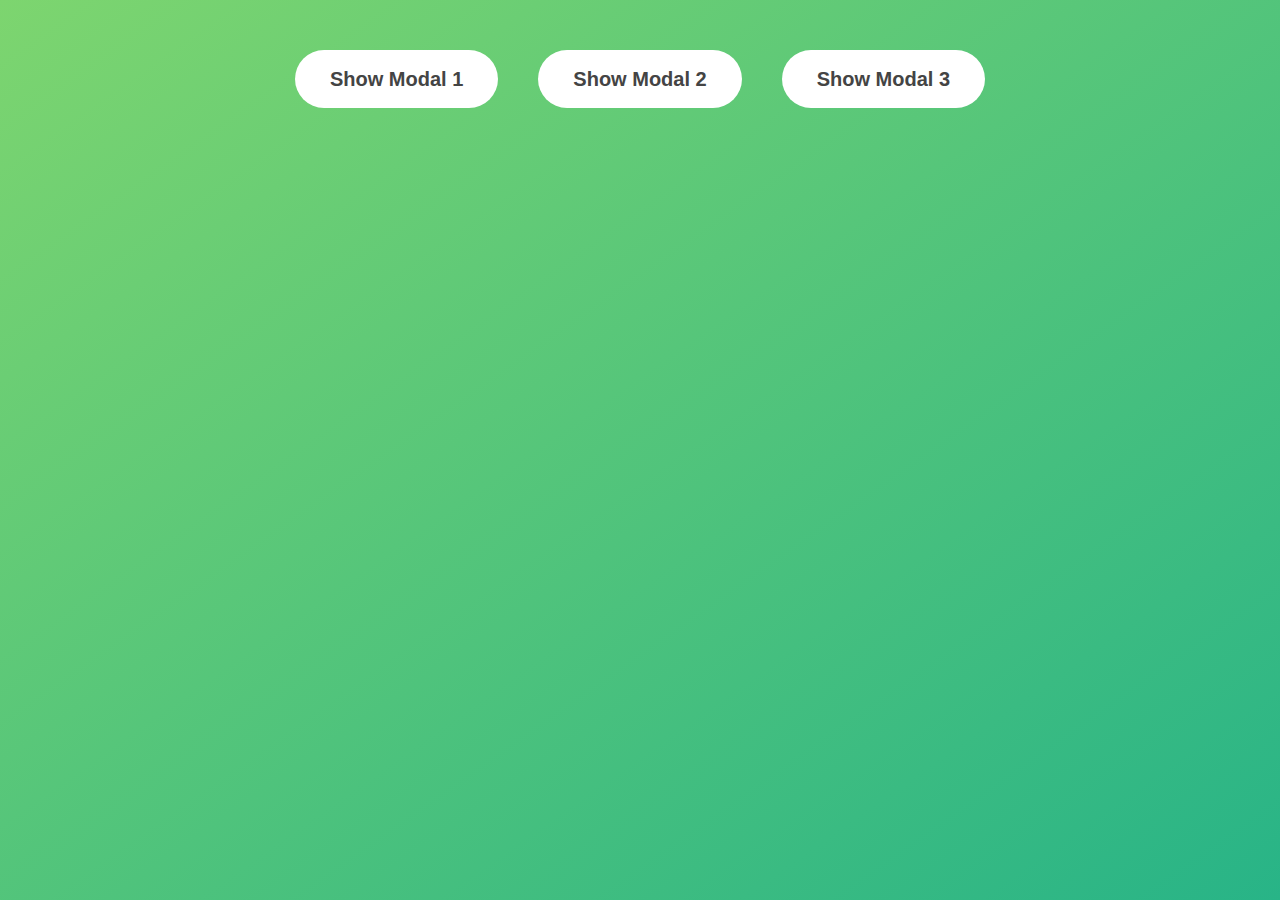
<file: Modal-Window-main/index.html>
<!DOCTYPE html>
<html lang="en">
  <head>
    <meta charset="UTF-8" />
    <meta http-equiv="X-UA-Compatible" content="IE=edge" />
    <meta name="viewport" content="width=device-width, initial-scale=1.0" />
    <title>Modal Window</title>
    <link rel="stylesheet" href="style.css" />
  </head>
  <body>
    <button class="show-modal">Show Modal 1</button>
    <button class="show-modal">Show Modal 2</button>
    <button class="show-modal">Show Modal 3</button>

    <div class="modal hidden">
      <button class="close-modal">&times;</button>
      <h1>I'm a Modal Window 😊</h1>
      <p>
        Lorem, ipsum dolor sit amet consectetur adipisicing elit. Minus itaque
        qui quod delectus asperiores repellat eveniet exercitationem vitae quas
        commodi! Rerum vel sed ipsa unde fuga officia, ea quod quaerat porro
        dolorem odit placeat doloribus est voluptatem voluptas minima sint
        aliquid quae consectetur expedita molestias accusantium iusto provident!
        Tenetur, perferendis?
      </p>
    </div>
    <div class="overlay hidden"></div>

    <script src="script.js"></script>
  </body>
</html>
</file>
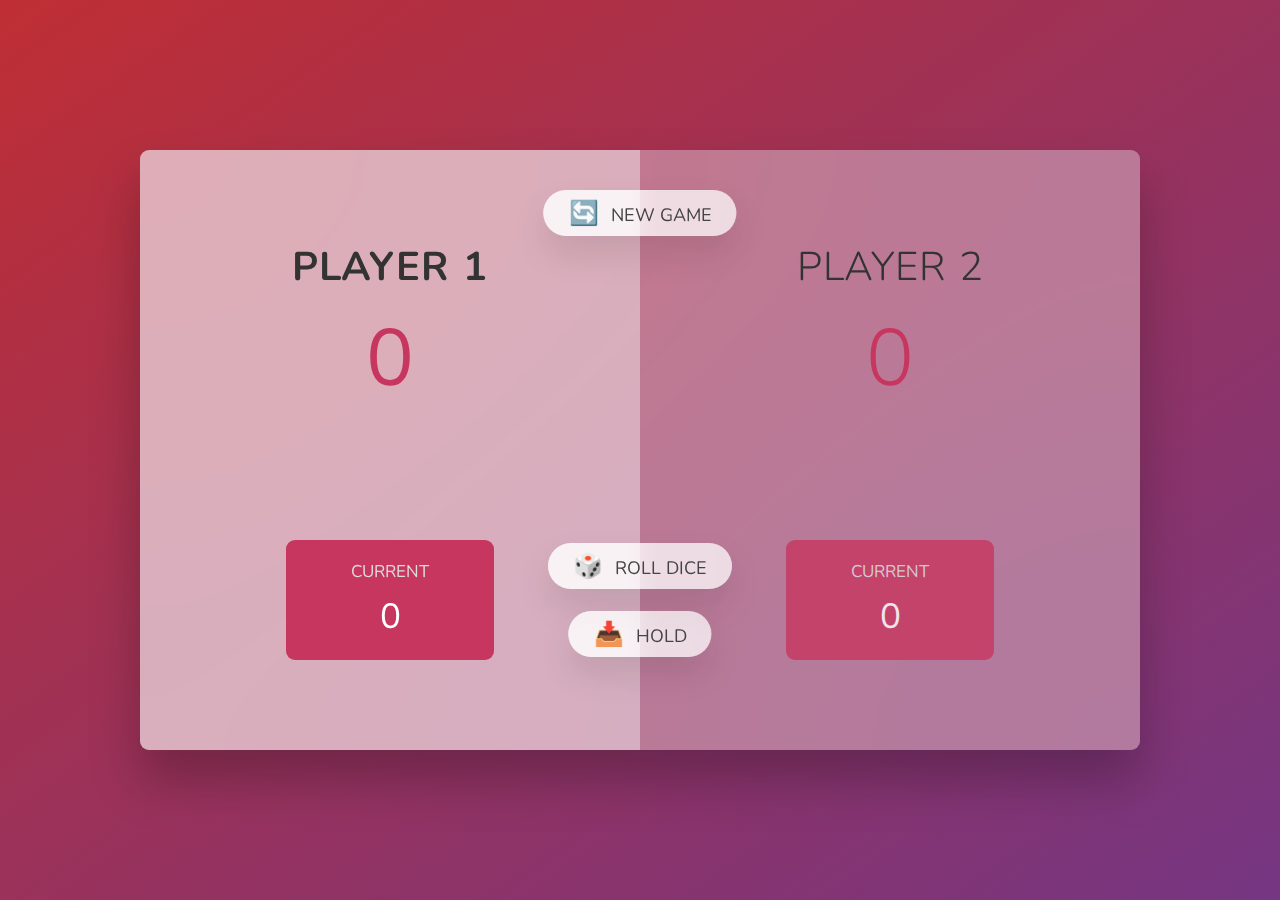
<file: PIG-GAME-main/index.html>
<!DOCTYPE html>
<html lang="en">
  <head>
    <meta charset="UTF-8" />
    <meta name="viewport" content="width=device-width, initial-scale=1.0" />
    <meta http-equiv="X-UA-Compatible" content="ie=edge" />
    <link rel="stylesheet" href="style.css" />
    <title>Pig Game</title>
  </head>
  <body>
    <main>
      <section class="player player--0 player--active">
        <h2 class="name" id="name--0">Player 1</h2>
        <p class="score" id="score--0">43</p>
        <div class="current">
          <p class="current-label">Current</p>
          <p class="current-score" id="current--0">0</p>
        </div>
      </section>
      <section class="player player--1">
        <h2 class="name" id="name--1">Player 2</h2>
        <p class="score" id="score--1">24</p>
        <div class="current">
          <p class="current-label">Current</p>
          <p class="current-score" id="current--1">0</p>
        </div>
      </section>

      <img src="dice-5.png" alt="Playing dice" class="dice" />
      <button class="btn btn--new">🔄 New game</button>
      <button class="btn btn--roll">🎲 Roll dice</button>
      <button class="btn btn--hold">📥 Hold</button>
    </main>
    <script src="script.js"></script>
  </body>
</html>
</file>
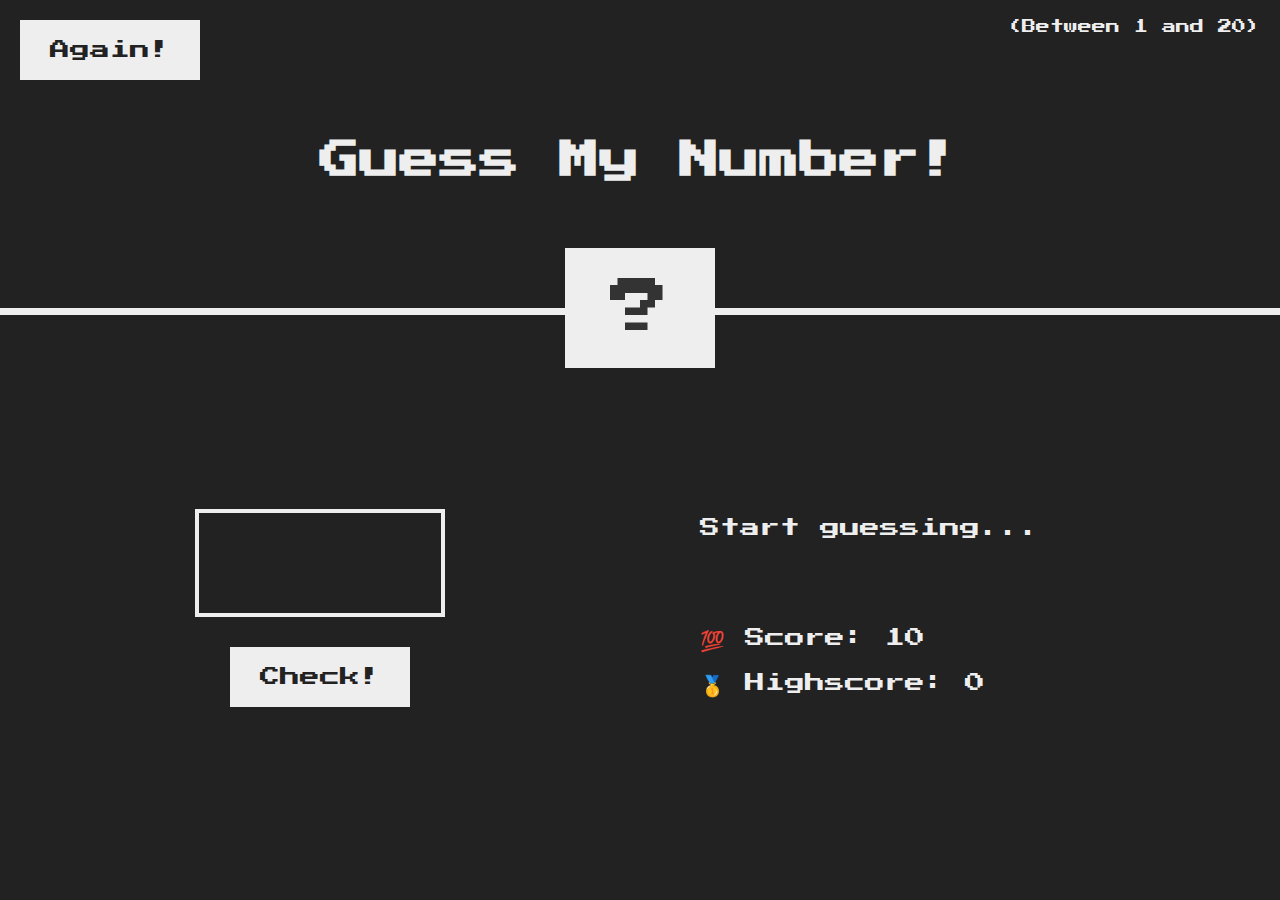
<file: Project-Guess-My-Number-main/index.html>
<!DOCTYPE html>
<html lang="en">
  <head>
    <meta charset="UTF-8" />
    <meta name="viewport" content="width=device-width, initial-scale=1.0" />
    <meta http-equiv="X-UA-Compatible" content="ie=edge" />
    <link rel="stylesheet" href="style.css" />
    <title>Guess My Number!</title>
  </head>
  <body>
    <header>
      <h1>Guess My Number!</h1>
      <p class="between">(Between 1 and 20)</p>
      <button class="btn again">Again!</button>
      <div class="number">?</div>
    </header>
    <main>
      <section class="left">
        <input type="number" class="guess" />
        <button class="btn check">Check!</button>
      </section>
      <section class="right">
        <p class="message">Start guessing...</p>
        <p class="label-score">💯 Score: <span class="score">10</span></p>
        <p class="label-highscore">
          🥇 Highscore: <span class="highscore">0</span>
        </p>
      </section>
    </main>
    <script src="script.js"></script>
  </body>
</html>
</file>
<file: Modal-Window-main/style.css>
* {
  margin: 0;
  padding: 0;
  box-sizing: inherit;
}

html {
  font-size: 62.5%;
  box-sizing: border-box;
}

body {
  font-family: sans-serif;
  color: #333;
  line-height: 1.5;
  height: 100vh;
  position: relative;
  display: flex;
  align-items: flex-start;
  justify-content: center;
  background: linear-gradient(to top left, #28b487, #7dd56f);
}

.show-modal {
  font-size: 2rem;
  font-weight: 600;
  padding: 1.75rem 3.5rem;
  margin: 5rem 2rem;
  border: none;
  background-color: #fff;
  color: #444;
  border-radius: 10rem;
  cursor: pointer;
}

.close-modal {
  position: absolute;
  top: 1.2rem;
  right: 2rem;
  font-size: 5rem;
  color: #333;
  cursor: pointer;
  border: none;
  background: none;
}

h1 {
  font-size: 2.5rem;
  margin-bottom: 2rem;
}

p {
  font-size: 1.8rem;
}

/* -------------------------- */
/* CLASSES TO MAKE MODAL WORK */
.hidden {
  display: none;
}

.modal {
  position: absolute;
  top: 50%;
  left: 50%;
  transform: translate(-50%, -50%);
  width: 70%;

  background-color: white;
  padding: 6rem;
  border-radius: 5px;
  box-shadow: 0 3rem 5rem rgba(0, 0, 0, 0.3);
  z-index: 10;
}

.overlay {
  position: absolute;
  top: 0;
  left: 0;
  width: 100%;
  height: 100%;
  background-color: rgba(0, 0, 0, 0.6);
  backdrop-filter: blur(3px);
  z-index: 5;
}
</file>
<file: PIG-GAME-main/style.css>
@import url('https://fonts.googleapis.com/css2?family=Nunito&display=swap');

* {
  margin: 0;
  padding: 0;
  box-sizing: inherit;
}

html {
  font-size: 62.5%;
  box-sizing: border-box;
}

body {
  font-family: 'Nunito', sans-serif;
  font-weight: 400;
  height: 100vh;
  color: #333;
  background-image: linear-gradient(to top left, #753682 0%, #bf2e34 100%);
  display: flex;
  align-items: center;
  justify-content: center;
}

/* LAYOUT */
main {
  position: relative;
  width: 100rem;
  height: 60rem;
  background-color: rgba(255, 255, 255, 0.35);
  backdrop-filter: blur(200px);
  filter: blur();
  box-shadow: 0 3rem 5rem rgba(0, 0, 0, 0.25);
  border-radius: 9px;
  overflow: hidden;
  display: flex;
}

.player {
  flex: 50%;
  padding: 9rem;
  display: flex;
  flex-direction: column;
  align-items: center;
  transition: all 0.75s;
}

/* ELEMENTS */
.name {
  position: relative;
  font-size: 4rem;
  text-transform: uppercase;
  letter-spacing: 1px;
  word-spacing: 2px;
  font-weight: 300;
  margin-bottom: 1rem;
}

.score {
  font-size: 8rem;
  font-weight: 300;
  color: #c7365f;
  margin-bottom: auto;
}

.player--active {
  background-color: rgba(255, 255, 255, 0.4);
}
.player--active .name {
  font-weight: 700;
}
.player--active .score {
  font-weight: 400;
}

.player--active .current {
  opacity: 1;
}

.current {
  background-color: #c7365f;
  opacity: 0.8;
  border-radius: 9px;
  color: #fff;
  width: 65%;
  padding: 2rem;
  text-align: center;
  transition: all 0.75s;
}

.current-label {
  text-transform: uppercase;
  margin-bottom: 1rem;
  font-size: 1.7rem;
  color: #ddd;
}

.current-score {
  font-size: 3.5rem;
}

/* ABSOLUTE POSITIONED ELEMENTS */
.btn {
  position: absolute;
  left: 50%;
  transform: translateX(-50%);
  color: #444;
  background: none;
  border: none;
  font-family: inherit;
  font-size: 1.8rem;
  text-transform: uppercase;
  cursor: pointer;
  font-weight: 400;
  transition: all 0.2s;

  background-color: white;
  background-color: rgba(255, 255, 255, 0.6);
  backdrop-filter: blur(10px);

  padding: 0.7rem 2.5rem;
  border-radius: 50rem;
  box-shadow: 0 1.75rem 3.5rem rgba(0, 0, 0, 0.1);
}

.btn::first-letter {
  font-size: 2.4rem;
  display: inline-block;
  margin-right: 0.7rem;
}

.btn--new {
  top: 4rem;
}
.btn--roll {
  top: 39.3rem;
}
.btn--hold {
  top: 46.1rem;
}

.btn:active {
  transform: translate(-50%, 3px);
  box-shadow: 0 1rem 2rem rgba(0, 0, 0, 0.15);
}

.btn:focus {
  outline: none;
}

.dice {
  position: absolute;
  left: 50%;
  top: 16.5rem;
  transform: translateX(-50%);
  height: 10rem;
  box-shadow: 0 2rem 5rem rgba(0, 0, 0, 0.2);
}

.player--winner {
  background-color: #2f2f2f;
}

.player--winner .name {
  font-weight: 700;
  color: #c7365f;
}

.hidden{
  display: none;
}
</file>
<file: Project-Guess-My-Number-main/style.css>
@import url('https://fonts.googleapis.com/css?family=Press+Start+2P&display=swap');


* {
  margin: 0;
  padding: 0;
  box-sizing: inherit;
}

html {
  font-size: 62.5%;
  box-sizing: border-box;
}

body {
  font-family: 'Press Start 2P', sans-serif;
  color: #eee;
  background-color: #222 ;
  /* background-color: #60b347; */
}

/* LAYOUT */
header {
  position: relative;
  height: 35vh;
  border-bottom: 7px solid #eee;
}

main {
  height: 65vh;
  color: #eee;
  display: flex;
  align-items: center;
  justify-content: space-around;
}

.left {
  width: 52rem;
  display: flex;
  flex-direction: column;
  align-items: center;
}

.right {
  width: 52rem;
  font-size: 2rem;
}

/* ELEMENTS STYLE */
h1 {
  font-size: 4rem;
  text-align: center;
  position: absolute;
  width: 100%;
  top: 52%;
  left: 50%;
  transform: translate(-50%, -50%);
}

.number {
  background: #eee;
  color: #333;
  font-size: 6rem;
  width: 15rem;
  padding: 3rem 0rem;
  text-align: center;
  position: absolute;
  bottom: 0;
  left: 50%;
  transform: translate(-50%, 50%);
}

.between {
  font-size: 1.4rem;
  position: absolute;
  top: 2rem;
  right: 2rem;
}

.again {
  position: absolute;
  top: 2rem;
  left: 2rem;
}

.guess {
  background: none;
  border: 4px solid #eee;
  font-family: inherit;
  color: inherit;
  font-size: 5rem;
  padding: 2.5rem;
  width: 25rem;
  text-align: center;
  display: block;
  margin-bottom: 3rem;
}

.btn {
  border: none;
  background-color: #eee;
  color: #222;
  font-size: 2rem;
  font-family: inherit;
  padding: 2rem 3rem;
  cursor: pointer;
}

.btn:hover {
  background-color: #ccc;
}

.message {
  margin-bottom: 8rem;
  height: 3rem;
}

.label-score {
  margin-bottom: 2rem;
}
</file>
